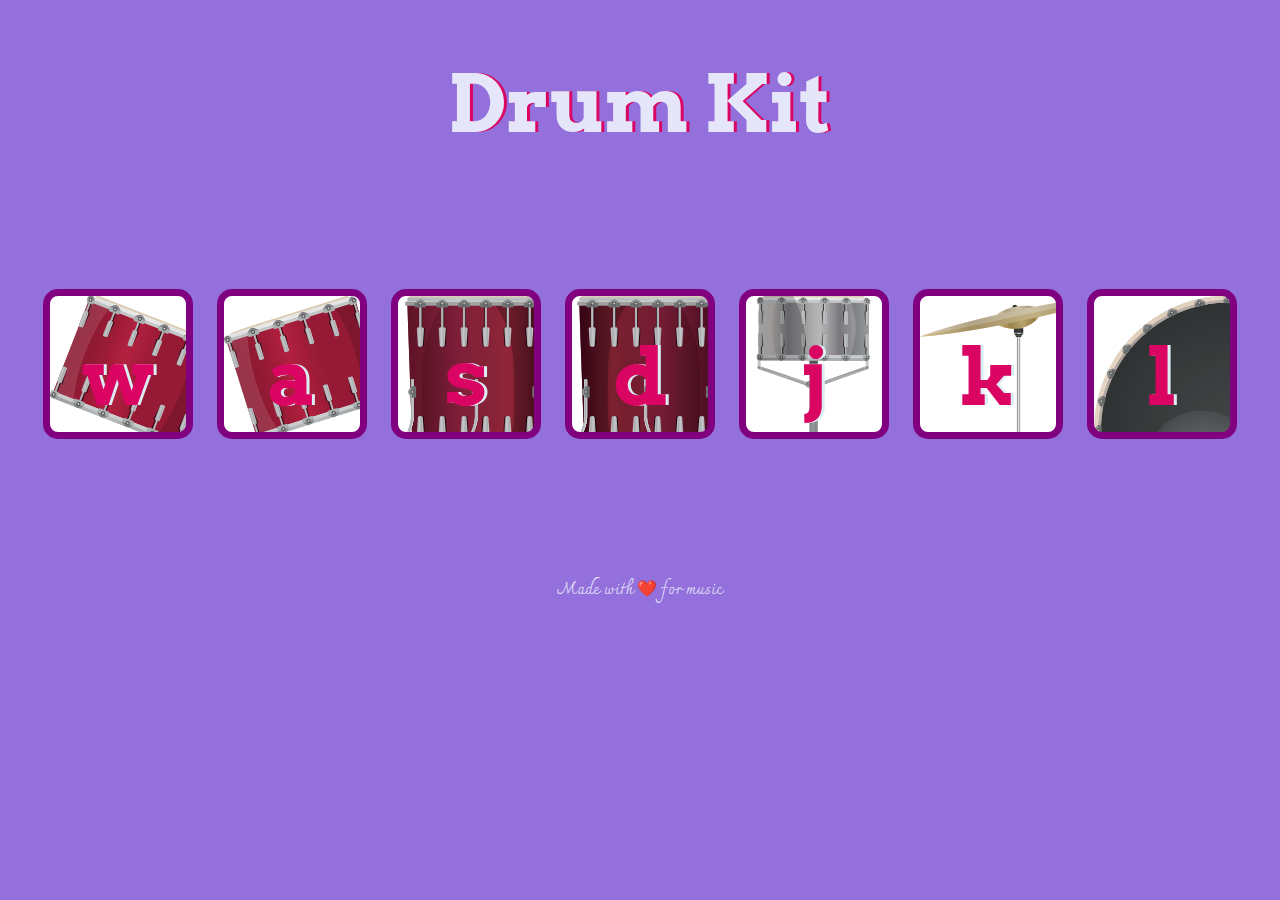
<file: Drum Kit Completed/index.html>
<!DOCTYPE html>
<html lang="en" dir="ltr">

<head>
  <meta charset="utf-8">
  <title>Drum Kit</title>
  <link rel="stylesheet" href="styles.css">

  <link rel="stylesheet" href="https://use.fontawesome.com/releases/v5.7.0/css/all.css" integrity="sha384-lZN37f5QGtY3VHgisS14W3ExzMWZxybE1SJSEsQp9S+oqd12jhcu+A56Ebc1zFSJ" crossorigin="anonymous">
  <link href="https://fonts.googleapis.com/css?family=Arvo" rel="stylesheet">
  <link href="https://fonts.googleapis.com/css?family=Charmonman" rel="stylesheet">



</head>

<body>
  <h1 id="title">Drum <i class="fas fa-drum"></i> Kit</h1>
  <div class="set">
    <button class="w drum">w</button>
    <button class="a drum">a</button>
    <button class="s drum">s</button>
    <button class="d drum">d</button>
    <button class="j drum">j</button>
    <button class="k drum">k</button>
    <button class="l drum">l</button>
  </div>


<script src="index.js" charset="utf-8"></script>

</body>
<footer>
    Made with ❤️ for music
</footer>

</html>
</file>
<file: Drum Kit Completed/styles.css>
body {
  text-align: center;
  background-color: #9370DB;
}

h1 {
  font-size: 5rem;
  color: #E6E6FA;
  font-family: "Arvo", cursive;
  text-shadow: 3px 0 #DA0463;

}

footer {
  color: #E6E6FA;
 font-family: 'Charmonman', cursive;;
}

.w {
  background-image: url("images/tom1.png");
}

.a {
  background-image: url("images/tom2.png");
}

.s {
  background-image: url("images/tom3.png");
}

.d {
  background-image: url("images/tom4.png");
}

.j {
  background-image: url("images/snare.png");
}

.k {
  background-image: url("images/crash.png");
}

.l {
  background-image: url("images/kick.png");
}

.set {
  margin: 10% auto;
}

.pressed {
  box-shadow: 0 3px 4px 0 #DBEDF3;
  opacity: 0.5;
}

.red {
  color: red;
}

.drum {
  outline: none;
  border: 7px solid #800080;
  font-size: 5rem;
  font-family: 'Arvo', cursive;
  line-height: 2;
  font-weight: 900;
  color: #DA0463;
  text-shadow: 3px 0 #DBEDF3;
  border-radius: 15px;
  display: inline-block;
  width: 150px;
  height: 150px;
  text-align: center;
  margin: 10px;
  background-color: white;
}
</file>
